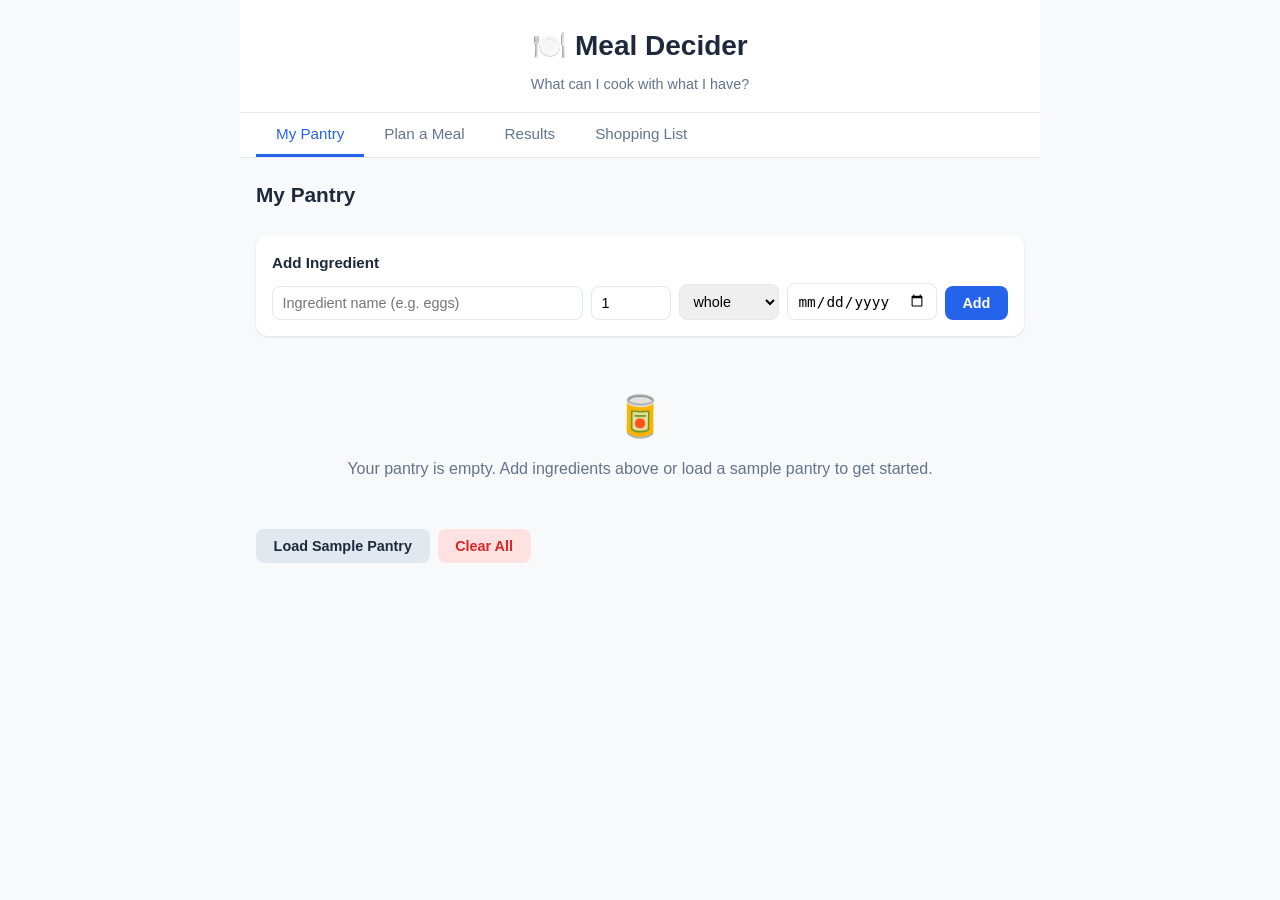
<file: app/index.html>
<!DOCTYPE html>
<html lang="en">
<head>
  <meta charset="UTF-8">
  <meta name="viewport" content="width=device-width, initial-scale=1.0">
  <title>Meal Decider</title>
  <link rel="stylesheet" href="styles.css">
</head>
<body>
  <header class="app-header">
    <h1>🍽️ Meal Decider</h1>
    <p class="tagline">What can I cook with what I have?</p>
  </header>

  <nav class="tabs">
    <button class="tab active" data-tab="pantry">My Pantry</button>
    <button class="tab" data-tab="plan">Plan a Meal</button>
    <button class="tab" data-tab="results">Results</button>
    <button class="tab" data-tab="shopping">Shopping List</button>
  </nav>

  <main class="content">
    <!-- Pantry Tab -->
    <section id="pantry" class="tab-content active">
      <div class="pantry-header">
        <h2>My Pantry</h2>
        <div class="pantry-stats" id="pantryStats"></div>
      </div>
      <div class="add-item-form">
        <h3>Add Ingredient</h3>
        <div class="form-row">
          <input type="text" id="itemName" placeholder="Ingredient name (e.g. eggs)" list="ingredientSuggestions">
          <datalist id="ingredientSuggestions"></datalist>
          <input type="number" id="itemQty" placeholder="Qty" min="0" step="0.5" value="1">
          <select id="itemUnit">
            <option value="whole">whole</option>
            <option value="cup">cup</option>
            <option value="tbsp">tbsp</option>
            <option value="tsp">tsp</option>
            <option value="oz">oz</option>
            <option value="slice">slice</option>
            <option value="clove">clove</option>
            <option value="can">can</option>
            <option value="pack">pack</option>
            <option value="leaf">leaf</option>
            <option value="stalk">stalk</option>
            <option value="pinch">pinch</option>
          </select>
          <input type="date" id="itemExpiry" title="Expiry date (optional)">
          <button class="btn-primary" id="addItemBtn">Add</button>
        </div>
      </div>
      <div class="pantry-list" id="pantryList"></div>
      <div class="pantry-actions">
        <button class="btn-secondary" id="loadSamplePantry">Load Sample Pantry</button>
        <button class="btn-danger" id="clearPantry">Clear All</button>
      </div>
    </section>

    <!-- Plan Tab -->
    <section id="plan" class="tab-content">
      <h2>Plan a Meal</h2>
      <p class="section-desc">Tell me your constraints and I'll find meals you can actually make.</p>
      <div class="plan-form">
        <div class="form-group">
          <label>Servings</label>
          <input type="number" id="servings" value="1" min="1" max="10">
        </div>
        <div class="form-group">
          <label>Time available (minutes)</label>
          <input type="number" id="timeAvail" value="30" min="5" max="180" step="5">
        </div>
        <div class="form-group">
          <label>Budget for missing ingredients ($)</label>
          <input type="number" id="budget" value="10" min="0" step="0.50">
        </div>

        <div class="form-group">
          <label>Equipment available</label>
          <div class="checkbox-group" id="equipmentGroup">
            <label><input type="checkbox" value="stove" checked> Stove</label>
            <label><input type="checkbox" value="microwave" checked> Microwave</label>
            <label><input type="checkbox" value="oven"> Oven</label>
            <label><input type="checkbox" value="no-cook"> No cook only</label>
          </div>
        </div>

        <div class="form-group">
          <label>Diet rules</label>
          <div class="checkbox-group" id="dietGroup">
            <label><input type="checkbox" value="vegetarian"> Vegetarian</label>
            <label><input type="checkbox" value="vegan"> Vegan</label>
            <label><input type="checkbox" value="gluten-free"> Gluten-free</label>
            <label><input type="checkbox" value="dairy-free"> Dairy-free</label>
          </div>
        </div>

        <div class="form-group">
          <label>Allergies (comma-separated)</label>
          <input type="text" id="allergies" placeholder="e.g. peanuts, shellfish">
        </div>

        <div class="form-group">
          <label>Liked cuisines</label>
          <div class="checkbox-group" id="cuisineGroup">
            <label><input type="checkbox" value="Italian" checked> Italian</label>
            <label><input type="checkbox" value="Asian" checked> Asian</label>
            <label><input type="checkbox" value="Mexican"> Mexican</label>
            <label><input type="checkbox" value="American" checked> American</label>
            <label><input type="checkbox" value="Mediterranean"> Mediterranean</label>
            <label><input type="checkbox" value="Indian"> Indian</label>
          </div>
        </div>

        <div class="form-group">
          <label>Disliked ingredients (comma-separated)</label>
          <input type="text" id="dislikes" placeholder="e.g. cilantro, mushrooms">
        </div>

        <button class="btn-primary btn-large" id="findMealsBtn">Find Meals</button>
      </div>
    </section>

    <!-- Results Tab -->
    <section id="results" class="tab-content">
      <h2>Meal Recommendations</h2>
      <div id="resultsContent"></div>
    </section>

    <!-- Shopping List Tab -->
    <section id="shopping" class="tab-content">
      <h2>Shopping List</h2>
      <div id="shoppingContent"></div>
    </section>
  </main>

  <script src="data.js"></script>
  <script src="engine.js"></script>
  <script src="app.js"></script>
</body>
</html>
</file>
<file: app/styles.css>
:root {
  --bg: #f8f9fa;
  --card-bg: #ffffff;
  --primary: #2563eb;
  --primary-hover: #1d4ed8;
  --primary-light: #dbeafe;
  --green: #16a34a;
  --green-light: #dcfce7;
  --yellow: #ca8a04;
  --yellow-light: #fef9c3;
  --red: #dc2626;
  --red-light: #fee2e2;
  --text: #1e293b;
  --text-muted: #64748b;
  --border: #e2e8f0;
  --radius: 12px;
  --shadow: 0 1px 3px rgba(0,0,0,0.08), 0 1px 2px rgba(0,0,0,0.04);
}

* { margin: 0; padding: 0; box-sizing: border-box; }

body {
  font-family: -apple-system, BlinkMacSystemFont, 'Segoe UI', Roboto, sans-serif;
  background: var(--bg);
  color: var(--text);
  line-height: 1.6;
  max-width: 800px;
  margin: 0 auto;
  padding-bottom: 2rem;
}

/* Header */
.app-header {
  text-align: center;
  padding: 1.5rem 1rem 1rem;
  background: var(--card-bg);
  border-bottom: 1px solid var(--border);
}

.app-header h1 {
  font-size: 1.75rem;
  font-weight: 700;
}

.tagline {
  color: var(--text-muted);
  font-size: 0.9rem;
  margin-top: 0.25rem;
}

/* Tabs */
.tabs {
  display: flex;
  gap: 0;
  background: var(--card-bg);
  border-bottom: 1px solid var(--border);
  padding: 0 1rem;
  position: sticky;
  top: 0;
  z-index: 10;
  overflow-x: auto;
}

.tab {
  padding: 0.75rem 1.25rem;
  border: none;
  background: none;
  cursor: pointer;
  font-size: 0.95rem;
  font-weight: 500;
  color: var(--text-muted);
  border-bottom: 3px solid transparent;
  white-space: nowrap;
  transition: color 0.15s, border-color 0.15s;
}

.tab:hover { color: var(--text); }
.tab.active { color: var(--primary); border-bottom-color: var(--primary); }

/* Content */
.content { padding: 1.25rem 1rem; }

.tab-content { display: none; }
.tab-content.active { display: block; }

/* Forms */
.form-row {
  display: flex;
  gap: 0.5rem;
  flex-wrap: wrap;
  align-items: flex-end;
}

.form-row input,
.form-row select {
  padding: 0.5rem 0.6rem;
  border: 1px solid var(--border);
  border-radius: 8px;
  font-size: 0.9rem;
}

.form-row input[type="text"] { flex: 1; min-width: 150px; }
.form-row input[type="number"] { width: 80px; }
.form-row input[type="date"] { width: 150px; }
.form-row select { width: 100px; }

.form-group {
  margin-bottom: 1rem;
}

.form-group > label {
  display: block;
  font-weight: 600;
  font-size: 0.85rem;
  margin-bottom: 0.35rem;
  color: var(--text);
}

.form-group input[type="number"],
.form-group input[type="text"] {
  width: 100%;
  padding: 0.5rem 0.6rem;
  border: 1px solid var(--border);
  border-radius: 8px;
  font-size: 0.9rem;
}

.checkbox-group {
  display: flex;
  flex-wrap: wrap;
  gap: 0.75rem;
}

.checkbox-group label {
  display: flex;
  align-items: center;
  gap: 0.3rem;
  font-size: 0.9rem;
  font-weight: 400;
  cursor: pointer;
}

.checkbox-group input { width: auto; }

/* Buttons */
.btn-primary, .btn-secondary, .btn-danger {
  padding: 0.55rem 1.1rem;
  border: none;
  border-radius: 8px;
  font-size: 0.9rem;
  font-weight: 600;
  cursor: pointer;
  transition: background 0.15s;
}

.btn-primary { background: var(--primary); color: white; }
.btn-primary:hover { background: var(--primary-hover); }
.btn-secondary { background: var(--border); color: var(--text); }
.btn-secondary:hover { background: #cbd5e1; }
.btn-danger { background: var(--red-light); color: var(--red); }
.btn-danger:hover { background: #fecaca; }
.btn-large { width: 100%; padding: 0.75rem; font-size: 1rem; margin-top: 0.5rem; }

/* Pantry */
.pantry-header {
  display: flex;
  justify-content: space-between;
  align-items: center;
  margin-bottom: 1rem;
}

.pantry-stats {
  font-size: 0.8rem;
  color: var(--text-muted);
}

.add-item-form {
  background: var(--card-bg);
  border-radius: var(--radius);
  padding: 1rem;
  box-shadow: var(--shadow);
  margin-bottom: 1rem;
}

.add-item-form h3 { font-size: 0.95rem; margin-bottom: 0.5rem; }

.pantry-list {
  display: flex;
  flex-direction: column;
  gap: 0.5rem;
  margin-bottom: 1rem;
}

.pantry-item {
  display: flex;
  align-items: center;
  gap: 0.5rem;
  background: var(--card-bg);
  border-radius: 8px;
  padding: 0.6rem 0.8rem;
  box-shadow: var(--shadow);
  font-size: 0.9rem;
}

.pantry-item .name { font-weight: 600; flex: 1; }
.pantry-item .qty { color: var(--text-muted); }
.pantry-item .expiry {
  font-size: 0.75rem;
  padding: 0.15rem 0.5rem;
  border-radius: 6px;
  font-weight: 500;
}
.pantry-item .expiry.soon { background: var(--yellow-light); color: var(--yellow); }
.pantry-item .expiry.expired { background: var(--red-light); color: var(--red); }
.pantry-item .expiry.fresh { background: var(--green-light); color: var(--green); }
.pantry-item .remove {
  background: none;
  border: none;
  color: var(--red);
  cursor: pointer;
  font-size: 1.1rem;
  padding: 0 0.25rem;
}

.pantry-actions { display: flex; gap: 0.5rem; }

/* Section descriptions */
.section-desc {
  color: var(--text-muted);
  font-size: 0.9rem;
  margin-bottom: 1rem;
}

/* Plan form */
.plan-form {
  background: var(--card-bg);
  border-radius: var(--radius);
  padding: 1.25rem;
  box-shadow: var(--shadow);
}

/* Results */
.meal-card {
  background: var(--card-bg);
  border-radius: var(--radius);
  padding: 1.25rem;
  box-shadow: var(--shadow);
  margin-bottom: 1rem;
}

.meal-card-header {
  display: flex;
  justify-content: space-between;
  align-items: flex-start;
  margin-bottom: 0.75rem;
}

.meal-card-header h3 { font-size: 1.1rem; }

.meal-score {
  background: var(--primary-light);
  color: var(--primary);
  font-weight: 700;
  font-size: 1.1rem;
  padding: 0.25rem 0.75rem;
  border-radius: 8px;
  white-space: nowrap;
}

.meal-meta {
  display: flex;
  gap: 1rem;
  font-size: 0.8rem;
  color: var(--text-muted);
  margin-bottom: 0.75rem;
}

.meal-meta span { display: flex; align-items: center; gap: 0.25rem; }

.ingredient-breakdown { margin-bottom: 0.75rem; }

.ingredient-row {
  display: flex;
  align-items: center;
  gap: 0.5rem;
  padding: 0.3rem 0;
  font-size: 0.85rem;
  border-bottom: 1px solid var(--border);
}

.ingredient-row:last-child { border-bottom: none; }

.ingredient-row .status-dot {
  width: 10px;
  height: 10px;
  border-radius: 50%;
  flex-shrink: 0;
}

.ingredient-row .status-dot.have { background: var(--green); }
.ingredient-row .status-dot.partial { background: var(--yellow); }
.ingredient-row .status-dot.missing { background: var(--red); }
.ingredient-row .status-dot.substituted { background: #8b5cf6; }

.ingredient-row .ing-name { font-weight: 500; flex: 1; }
.ingredient-row .ing-detail { color: var(--text-muted); font-size: 0.8rem; }

.explanation {
  background: #f1f5f9;
  border-radius: 8px;
  padding: 0.75rem;
  font-size: 0.85rem;
  margin-bottom: 0.75rem;
  line-height: 1.5;
}

.explanation strong { color: var(--text); }

.score-breakdown {
  display: flex;
  flex-wrap: wrap;
  gap: 0.5rem;
  margin-bottom: 0.75rem;
}

.score-factor {
  font-size: 0.75rem;
  padding: 0.2rem 0.5rem;
  border-radius: 6px;
  background: #f1f5f9;
  color: var(--text-muted);
}

.score-factor.active { background: var(--green-light); color: var(--green); }

/* Shopping list */
.shopping-item {
  display: flex;
  justify-content: space-between;
  align-items: center;
  background: var(--card-bg);
  border-radius: 8px;
  padding: 0.6rem 0.8rem;
  box-shadow: var(--shadow);
  margin-bottom: 0.5rem;
  font-size: 0.9rem;
}

.shopping-item .item-name { font-weight: 500; }
.shopping-item .item-price { color: var(--text-muted); }

.shopping-total {
  display: flex;
  justify-content: space-between;
  font-size: 1.1rem;
  font-weight: 700;
  margin-top: 1rem;
  padding-top: 1rem;
  border-top: 2px solid var(--border);
}

.empty-state {
  text-align: center;
  padding: 2rem 1rem;
  color: var(--text-muted);
}

.empty-state .icon { font-size: 2.5rem; margin-bottom: 0.5rem; }

.notice {
  background: var(--yellow-light);
  border-radius: 8px;
  padding: 0.75rem 1rem;
  font-size: 0.85rem;
  color: #854d0e;
  margin-bottom: 1rem;
}

.notice.info { background: var(--primary-light); color: var(--primary); }

h2 { font-size: 1.3rem; margin-bottom: 0.5rem; }
h3 { font-size: 1rem; }

@media (max-width: 600px) {
  .form-row input[type="text"] { min-width: 120px; }
  .meal-card-header { flex-direction: column; gap: 0.5rem; }
}
</file>
